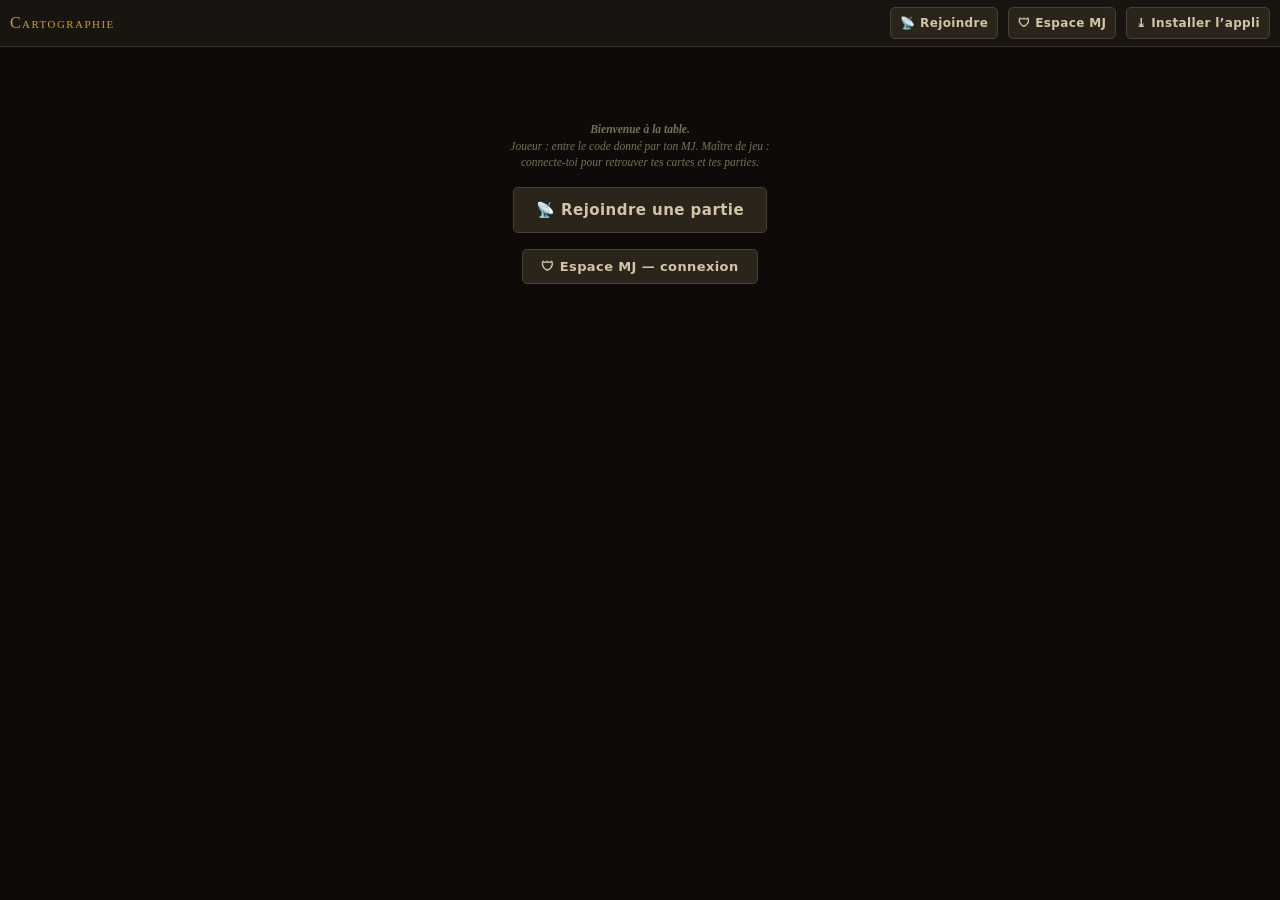
<file: plateforme/index.html>
<!DOCTYPE html>
<html lang="fr">
<head>
<meta charset="utf-8">
<meta name="viewport" content="width=device-width, initial-scale=1">
<title>Cartographe</title>
<link rel="stylesheet" href="css/commun.css">
<link rel="icon" href="icone-32.png" sizes="32x32">
<link rel="apple-touch-icon" href="icone-192.png">
<link rel="manifest" href="manifest.webmanifest">
<meta name="theme-color" content="#221b11">
<!-- Capté AU PLUS TÔT : le navigateur émet « beforeinstallprompt » dès qu'il a lu le
     manifeste, souvent avant que le script de la page soit exécuté. L'événement ne se
     rejoue pas — le manquer, c'est perdre la possibilité d'installer sur un clic. -->
<script>window.addEventListener('beforeinstallprompt', function (e) {
  e.preventDefault();               // on garde la main : l'invite partira sur CLIC
  window.__kjInvite = e;
  var b = document.getElementById('b-installer');
  if (b) b.hidden = false;
});</script>
</head>
<!-- page-biblio : la bibliothèque n'a pas de carte à ménager, ses cibles tactiles
     peuvent être pleine taille (voir commun.css, section mobile) -->
<body class="page-biblio">

<header>
  <a class="marque" href="index.html" title="Revenir à la bibliothèque de cartes">Cartographie</a>
  <select id="filtre-campagne" title="Afficher une seule campagne"></select>
  <div class="esp"></div>
  <a class="btn" id="lien-table" href="table.html" title="Ouvrir la table de jeu">▶ Table de jeu</a>
  <button id="b-rejoindre" title="Rejoindre la partie ouverte par le MJ">📡 Rejoindre</button>
  <button id="b-mj" title="Compte MJ : cartes et parties privées">🛡 Espace MJ</button>
  <!-- caché par défaut : révélé seulement si le navigateur sait vraiment installer
       (voir « installation » dans le script) — un bouton qui ne fait rien est pire
       que pas de bouton -->
  <button id="b-installer" title="Installer Cartographie sur cet appareil" hidden>⤓ Installer l’appli</button>
  <span id="grp-edition" hidden>
    <button id="b-campagne" title="Créer un dossier de campagne">🗀 Nouvelle campagne</button>
    <a class="btn" id="b-nouveau" href="editeur.html?id=nouveau">＋ Nouvelle carte</a>
    <button id="b-importer">↑ Importer un .json</button>
  </span>
  <input type="file" id="fichier" accept=".json,application/json" multiple hidden>
</header>

<div id="alerte-fichier"></div>
<div id="modale" hidden>
  <div class="boite">
    <h3 id="modale-titre"></h3>
    <div id="modale-corps"></div>
    <div class="actions-modale">
      <button id="modale-annuler">Annuler</button>
      <button id="modale-ok" class="primaire">Enregistrer</button>
    </div>
  </div>
</div>
<div id="app">
  <div id="biblio">
    <p class="aide" id="note-lecture" style="grid-column:1/-1;padding:0 18px;margin:8px 0 0" hidden></p>
    <div id="liste" style="display:contents"></div>
  </div>
</div>

<script src="js/dialogue.js"></script>
<script src="js/modele.js"></script>
<script src="js/rendu.js"></script>
<script src="js/stockage.js"></script>
<script src="js/firebase-config.js"></script>
<script src="js/session.js"></script>
<script>
(function () {
  const M = KJ.modele, R = KJ.rendu, S = KJ.stockage;
  const $ = (id) => document.getElementById(id);

  /* Fonds de carte du compte, résolus à la demande : le fond est stocké comme une
     référence « img:<id> » et non comme une image, sinon chaque carte pèserait des
     Mo. Sans cette table, la miniature s'affichait sans son fond — la carte semblait
     vide alors qu'elle ne l'est pas. */
  const fonds = {};
  const refFond = (carte) => (carte.fond && /^img:/.test(carte.fond.src || '') ? carte.fond.src : '');

  function apercu(carte) {
    // miniature : rendu sans grain (plus léger) et sans les secrets
    return R.svgString(carte, { grain: false, vueMJ: false, grille: true,
        resoudreSrc: (s) => fonds[s] || '' })
      .replace('<svg ', '<svg preserveAspectRatio="xMidYMid meet" ');
  }

  /* Après coup : on télécharge les seuls fonds réellement utilisés, puis on redessine
     les miniatures concernées. La liste s'affiche donc tout de suite, les fonds
     arrivent ensuite — plutôt que de faire attendre toute la bibliothèque. */
  function chargerFonds(cartes) {
    if (!KJ.session || !KJ.session.donneeImageMJ) return;
    const refs = [...new Set(cartes.map(refFond).filter(Boolean))].filter(r => !(r in fonds));
    if (!refs.length) return;
    refs.forEach(function (ref) {
      KJ.session.donneeImageMJ(ref.slice(4)).then(function (data) {
        if (!data) return;
        fonds[ref] = data;
        cartes.filter(c => refFond(c) === ref).forEach(function (c) {
          const img = document.querySelector('.fiche[data-carte="' + c.id + '"] .apercu-img');
          if (img) img.innerHTML = apercu(c);
        });
      }).catch(function () {});
    });
  }

  /* Une carte = un fichier cartes/<id>.json. Pas de copie, pas de version « fournie »
     à côté d'une version « à moi » : ce qui est listé ici est ce qui sera commité. */
  function fiche(carte) {
    const d = document.createElement('div'); d.className = 'fiche';
    d.dataset.carte = carte.id;          // permet de redessiner sa miniature quand le fond arrive
    const nb = carte.elements.length;
    const dim = carte.grille.cell
      ? `${(carte.taille.w / carte.grille.cell * carte.grille.metres).toFixed(0)} × ${(carte.taille.h / carte.grille.cell * carte.grille.metres).toFixed(0)} m`
      : `${carte.taille.w} × ${carte.taille.h} px`;
    const maj = carte.maj ? new Date(carte.maj).toLocaleDateString('fr-FR') : '';
    d.innerHTML = `<div class="apercu-img">${apercu(carte)}</div>`
      + `<div class="txt"><b>${R.esc(carte.nom)}</b><div>${dim} · ${nb} élément${nb > 1 ? 's' : ''}${maj ? ' · ' + maj : ''}</div></div>`;
    /* TOUTE la fiche ouvre la carte. Elle affichait « cursor:pointer » — donc elle
       promettait d'être cliquable — sans aucun gestionnaire : seuls les petits boutons
       naviguaient. Au doigt, on touche la vignette ou le nom, et rien ne se passait.
       La rangée d'actions est exclue, sinon chaque bouton déclencherait aussi ceci. */
    const ouvrir = () => { location.href = 'editeur.html?id=' + encodeURIComponent(carte.id); };
    d.addEventListener('click', (e) => { if (!e.target.closest('.actions')) ouvrir(); });

    const act = document.createElement('div'); act.className = 'actions';
    const lien = document.createElement('button');
    lien.textContent = modifiable ? 'Ouvrir' : 'Voir';
    lien.title = modifiable ? 'Ouvrir dans l’éditeur' : 'Ouvrir (lecture seule sur cet appareil)';
    lien.addEventListener('click', ouvrir);
    act.appendChild(lien);
    const jouer = document.createElement('button');
    jouer.textContent = '▶ Jouer';
    jouer.title = 'Ouvrir en mode Jeu (brouillard, jetons)';
    jouer.addEventListener('click', () => location.href = 'table.html?carte=' + encodeURIComponent(carte.id));
    act.appendChild(jouer);
    const svg = document.createElement('button');
    svg.textContent = '↓ SVG';
    // vue joueurs : l'export de la bibliothèque livrait la vue MJ — secrets,
    // zones cachées et natures compris. Pour un export MJ, passer par l'éditeur.
    svg.addEventListener('click', async () => {
      // le fond est une référence de compte : on va le chercher pour ne pas livrer
      // un SVG amputé de son décor
      const ref = refFond(carte);
      if (ref && !fonds[ref] && KJ.session && KJ.session.donneeImageMJ) {
        svg.disabled = true;
        try { const d = await KJ.session.donneeImageMJ(ref.slice(4)); if (d) fonds[ref] = d; }
        catch (e) { /* hors ligne : on exporte sans le fond, en le disant */ }
        svg.disabled = false;
      }
      if (ref && !fonds[ref])
        await KJ.dlg.info('Le fond d’image n’a pas pu être récupéré (compte non connecté ou '
          + 'hors ligne) : le SVG sera exporté sans son décor.', { titre: 'Fond d’image absent' });
      S.exporterSVG(carte, { vueMJ: false, grille: true, resoudreSrc: (s) => fonds[s] || '' });
    });
    act.appendChild(svg);
    if (modifiable) {
      const ren = document.createElement('button');
      ren.textContent = '✎ Renommer';
      ren.title = 'Renommer la carte ou la changer de dossier';
      ren.addEventListener('click', () => dialogueCarte(carte));
      act.appendChild(ren);
      const sup = document.createElement('button');
      sup.textContent = '✕'; sup.className = 'danger';
      sup.title = 'Supprimer le fichier de cette carte';
      sup.addEventListener('click', () => {
        KJ.dlg.confirmer('Elle sera retirée de ta bibliothèque (et du dossier lié s’il y en a un — '
          + 'tant que ce n’est pas commité, « git checkout » rétablit le fichier).',
          { titre: 'Supprimer « ' + carte.nom + ' » ?', ok: 'Supprimer', danger: true })
          .then(oui => {
            if (!oui) return;
            S.supprimerCarte(carte.id).then(charger)
              .catch(e => KJ.dlg.info('Suppression impossible : ' + (e && e.message || e), { titre: 'Impossible' }));
          });
      });
      act.appendChild(sup);
    }
    d.appendChild(act);
    d.querySelector('.apercu-img').addEventListener('click', () => lien.click());
    if (modifiable) {   // glisser une fiche sur un titre de dossier pour l'y ranger
      d.draggable = true;
      d.addEventListener('dragstart', function (e) {
        e.dataTransfer.setData('text/plain', carte.id);
        e.dataTransfer.effectAllowed = 'move';
        d.classList.add('en-vol');
      });
      d.addEventListener('dragend', function () { d.classList.remove('en-vol'); });
    }
    return d;
  }

  /* Plus de diagnostic « doublons / identifiants à rétablir » : il n'existait que
     parce que la même carte pouvait vivre en deux exemplaires (copie de travail +
     fichier du dépôt). Un fichier par carte, un identifiant par fichier : il n'y a
     plus rien à réparer. */

  function alerte(html) {
    const a = $('alerte-fichier');
    a.className = 'alerte'; a.innerHTML = html;
    return a;
  }

  /* Filtre de campagne, mémorisé d'une visite à l'autre. */
  let filtre = '*';
  try { filtre = localStorage.getItem('kj-filtre-campagne') || '*'; } catch (e) {}
  let campLocales = [];      // toutes les cartes affichées
  let modifiable = false;    // dossier lié = on peut écrire les fichiers
  /* Le filtre ne doit proposer que des campagnes réellement affichées : une campagne
     qui ne vient que de cartes fournies masquées (car j'en ai une copie) n'existe plus
     à l'écran, la proposer donnerait un filtre vide. */
  function trierCampagnes(a, b) {
    if (a === M.SANS_CAMPAGNE) return 1;
    if (b === M.SANS_CAMPAGNE) return -1;
    return a.localeCompare(b, 'fr', { sensitivity: 'base' });
  }

  function majFiltre(visibles) {
    const noms = M.listeCampagnes(visibles || campLocales);
    (S.campagnesDeclarees ? S.campagnesDeclarees() : []).forEach(function (d) { if (noms.indexOf(d) < 0) noms.push(d); });
    noms.sort(trierCampagnes);
    // garde-fou : un filtre pointant sur une campagne disparue (renommée, vidée,
    // ou masquée) donnerait une bibliothèque vide sans raison visible.
    if (filtre !== '*' && noms.indexOf(filtre) < 0) {
      filtre = '*';
      try { localStorage.setItem('kj-filtre-campagne', filtre); } catch (e) {}
    }
    const sel = $('filtre-campagne');
    if (noms.length < 2) { sel.style.display = 'none'; return; }   // inutile s'il n'y en a qu'une
    sel.style.display = '';
    sel.innerHTML = '<option value="*">Toutes les campagnes</option>'
      + noms.map(n => '<option value="' + n.replace(/"/g, '&quot;') + '">' + n + '</option>').join('');
    sel.value = filtre;
    /* Une carte neuve hérite de la campagne AFFICHÉE : sans ça, créée « sans
       campagne » alors qu'un filtre est actif, elle n'apparaissait nulle part au
       retour dans la bibliothèque — impression de travail perdu. */
    const bn = $('b-nouveau');
    if (bn) bn.href = 'editeur.html?id=nouveau'
      + (filtre !== '*' && filtre !== M.SANS_CAMPAGNE ? '&campagne=' + encodeURIComponent(filtre) : '');
  }
  $('filtre-campagne').addEventListener('change', (e) => {
    filtre = e.target.value;
    try { localStorage.setItem('kj-filtre-campagne', filtre); } catch (err) {}
    charger();
  });


  /* ---------- boîte de dialogue ---------- */
  function ouvrirModale(titre, construire, valider) {
    const m = $('modale'), corps = $('modale-corps');
    $('modale-titre').textContent = titre;
    $('modale-ok').textContent = 'Enregistrer';   // libellé par défaut, un dialogue peut le changer
    // réactiver : une tentative de connexion précédente a pu le laisser désactivé
    $('modale-ok').disabled = false;
    corps.innerHTML = '';
    const ctx = construire(corps);
    m.hidden = false;
    const premier = corps.querySelector('input');
    if (premier) { premier.focus(); premier.select(); }
    const fermer = () => { m.hidden = true; document.removeEventListener('keydown', touche); };
    const ok = () => { const r = valider(ctx); if (r !== false) { fermer(); } };
    function touche(e) {
      if (e.key === 'Escape') fermer();
      if (e.key === 'Enter' && e.target.tagName === 'INPUT') ok();
    }
    document.addEventListener('keydown', touche);
    $('modale-ok').onclick = ok;
    $('modale-annuler').onclick = fermer;
    m.onclick = (e) => { if (e.target === m) fermer(); };
  }
  function champInput(parent, label, valeur, liste) {
    const d = document.createElement('div'); d.className = 'champ';
    const l = document.createElement('label'); l.textContent = label;
    const i = document.createElement('input'); i.type = 'text'; i.value = valeur || '';
    if (liste) {
      i.setAttribute('list', liste.id);
      if (!$(liste.id)) {
        const dl = document.createElement('datalist'); dl.id = liste.id;
        dl.innerHTML = liste.valeurs.map(v => '<option value="' + v.replace(/"/g, '&quot;') + '">').join('');
        document.body.appendChild(dl);
      } else {
        $(liste.id).innerHTML = liste.valeurs.map(v => '<option value="' + v.replace(/"/g, '&quot;') + '">').join('');
      }
    }
    d.appendChild(l); d.appendChild(i); parent.appendChild(d);
    return i;
  }
  function noteModale(parent, html) {
    const p = document.createElement('p'); p.className = 'aide'; p.innerHTML = html;
    parent.appendChild(p);
  }

  /* ---------- renommer / ranger une carte ---------- */
  function dialogueCarte(carte) {
    const campagnes = M.listeCampagnes(campLocales)
      .filter(x => x !== M.SANS_CAMPAGNE);
    ouvrirModale('Renommer et ranger', (corps) => {
      const nom = champInput(corps, 'Nom', carte.nom);
      const camp = champInput(corps, 'Campagne', carte.campagne || '',
        { id: 'dl-campagnes', valeurs: campagnes });
      camp.placeholder = M.SANS_CAMPAGNE;
      noteModale(corps, 'La campagne sert de dossier. Saisis un nom inédit pour créer un '
        + 'nouveau dossier, ou laisse vide pour « ' + M.SANS_CAMPAGNE + ' ».');
      return { nom, camp };
    }, (ctx) => {
      const nom = ctx.nom.value.trim();
      if (!nom) { KJ.dlg.info('Le nom ne peut pas être vide.'); return false; }
      S.chargerCarte(carte.id).then(c => {
        if (!c) return;
        c.nom = nom;
        c.campagne = ctx.camp.value.trim();
        return S.enregistrerCarte(c).then(charger);
      }).catch(e => KJ.dlg.info('Enregistrement impossible : ' + (e && e.message || e), { titre: 'Impossible' }));
    });
  }

  /* ---------- renommer un dossier (toutes ses cartes suivent) ---------- */
  function dialogueCampagne(ancien, cartes) {
    ouvrirModale('Renommer le dossier', (corps) => {
      const nom = champInput(corps, 'Campagne', ancien === M.SANS_CAMPAGNE ? '' : ancien);
      nom.placeholder = M.SANS_CAMPAGNE;
      noteModale(corps, 'Les <b>' + cartes.length + '</b> carte(s) de ce dossier seront déplacées. '
        + 'Laisser vide les range dans « ' + M.SANS_CAMPAGNE + ' ».');
      return { nom };
    }, (ctx) => {
      const nouveau = ctx.nom.value.trim();
      if (nouveau === (ancien === M.SANS_CAMPAGNE ? '' : ancien)) return;   // rien à faire
      let p = Promise.resolve();
      for (const carte of cartes)
        p = p.then(() => S.chargerCarte(carte.id).then(c => {
          if (!c) return;
          c.campagne = nouveau;
          return S.enregistrerCarte(c);
        }));
      p.then(() => {
        S.renommerCampagneDeclaree(ancien, nouveau);
        // le filtre pointait peut-être sur l'ancien nom
        if (filtre === ancien) {
          filtre = nouveau || M.SANS_CAMPAGNE;
          try { localStorage.setItem('kj-filtre-campagne', filtre); } catch (e) {}
        }
        charger();
      });
    });
  }

  /* Déplace une carte dans une campagne (glisser-déposer ou dialogue). */
  function rangerCarte(id, campagne) {
    return S.chargerCarte(id).then(function (c) {
      if (!c) return;
      c.campagne = (campagne === M.SANS_CAMPAGNE) ? "" : campagne;
      return S.enregistrerCarte(c).then(charger);
    }).catch(e => KJ.dlg.info('Déplacement impossible : ' + (e && e.message || e), { titre: 'Impossible' }));
  }

  /* Rendu groupé par campagne : chaque campagne est un « dossier ». */
  function afficherGroupe(conteneur, cartes) {
    conteneur.innerHTML = '';
    const groupes = M.parCampagne(cartes);
    let noms = M.listeCampagnes(cartes);
    // un dossier déclaré s'affiche même vide : il doit pouvoir recevoir des cartes
    if (modifiable) {
      (S.campagnesDeclarees ? S.campagnesDeclarees() : []).forEach(function (d) { if (noms.indexOf(d) < 0) noms.push(d); });
      noms.sort(trierCampagnes);
    }
    noms = noms.filter(n => filtre === '*' || n === filtre);
    if (!noms.length) {
      const p = document.createElement('p');
      p.className = 'vide';
      p.style.cssText = 'grid-column:1/-1;padding:0 18px';
      p.textContent = 'Aucune carte dans cette campagne. ';
      const b = document.createElement('button');
      b.textContent = 'Afficher toutes les campagnes';
      b.addEventListener('click', function () {
        filtre = '*';
        try { localStorage.setItem('kj-filtre-campagne', filtre); } catch (e) {}
        charger();
      });
      p.appendChild(b);
      conteneur.appendChild(p);
      return;
    }
    for (const nom of noms) {
      const lot = groupes[nom] || [];
      const t = document.createElement('h3');
      t.className = 'titre-campagne';
      t.innerHTML = '<span>' + R.esc(nom) + '</span><em>'
        + (lot.length ? lot.length + ' carte' + (lot.length > 1 ? 's' : '') : 'dossier vide')
        + '</em><span class="esp-c"></span>';
      if (modifiable) {
        // zone de dépôt : faire glisser une fiche sur ce titre pour l'y ranger
        t.addEventListener('dragover', function (e) { e.preventDefault(); t.classList.add('survol'); });
        t.addEventListener('dragleave', function () { t.classList.remove('survol'); });
        t.addEventListener('drop', function (e) {
          e.preventDefault(); t.classList.remove('survol');
          const id = e.dataTransfer.getData('text/plain');
          if (id) rangerCarte(id, nom);
        });
        const b = document.createElement('button');
        b.textContent = '✎ Renommer';
        b.title = 'Renommer ce dossier (ses cartes suivent)';
        const lotFige = lot.slice();
        b.addEventListener('click', function () { dialogueCampagne(nom, lotFige); });
        t.appendChild(b);
        if (!lot.length && nom !== M.SANS_CAMPAGNE) {
          const x = document.createElement('button');
          x.textContent = '✕'; x.className = 'danger';
          x.title = 'Supprimer ce dossier vide';
          x.addEventListener('click', function () { S.oublierCampagne(nom); charger(); });
          t.appendChild(x);
        }
      }
      conteneur.appendChild(t);
      if (!lot.length) {
        const v = document.createElement('p');
        v.className = 'vide depot-vide';
        v.textContent = 'Dossier vide — fais glisser une carte sur son titre pour l’y ranger.';
        conteneur.appendChild(v);
      }
      for (const carte of lot) conteneur.appendChild(fiche(carte));
    }
  }

  /* Écran de panne : une page vide ne dit rien à personne. Dès que le chargement
     échoue ou n'aboutit pas, on affiche la cause et des sorties de secours. */
  let rendu = false;
  function ecranPanne(titre, detail) {
    if (rendu) return;
    const c = $('liste');
    c.innerHTML = '';
    const p = document.createElement('div');
    p.className = 'alerte';
    p.style.cssText = 'grid-column:1/-1;margin:12px 18px;border-radius:8px;border:1px solid var(--sang)';
    p.innerHTML = '<b>' + titre + '</b><br>' + (detail || '')
      + '<br><br>Essaie dans cet ordre :';
    const actions = document.createElement('div');
    actions.style.cssText = 'display:flex;gap:7px;flex-wrap:wrap;margin-top:10px';
    function bouton(txt, fn) {
      const b = document.createElement('button');
      b.textContent = txt;
      b.addEventListener('click', fn);
      actions.appendChild(b);
    }
    /* Le cache est LA cause la plus fréquente : un ancien HTML ou script servi
       depuis le cache donne une page cassée qu'aucune correction n'atteint.
       On le propose donc en premier, avec un vidage complet. */
    bouton('🧹 Vider le cache et recharger', function () {
      const taches = [];
      if (window.caches && caches.keys)
        taches.push(caches.keys().then(function (ks) {
          return Promise.all(ks.map(function (k) { return caches.delete(k); }));
        }).catch(function () {}));
      if (navigator.serviceWorker && navigator.serviceWorker.getRegistrations)
        taches.push(navigator.serviceWorker.getRegistrations().then(function (rs) {
          return Promise.all(rs.map(function (r) { return r.unregister(); }));
        }).catch(function () {}));
      Promise.all(taches).then(function () { location.reload(true); });
    });
    bouton('↻ Réessayer', function () { location.reload(); });
    bouton('⛓ Délier le dossier', function () {
      Promise.resolve(S.oublierDossierDepot ? S.oublierDossierDepot() : null)
        .catch(function () {})
        .then(function () { location.reload(); });
    });
    bouton('⌫ Réinitialiser les réglages', function () {
      try {
        localStorage.removeItem('kj-filtre-campagne');
        localStorage.removeItem('kj-campagnes');
      } catch (e) {}
      location.reload();
    });
    p.appendChild(actions);
    c.appendChild(p);
  }

  function charger() {
    /* Chien de garde : si rien n'est rendu au bout de 9 s (permission de dossier
       jamais accordée, stockage muet…), on le dit au lieu de laisser un écran noir. */
    setTimeout(function () {
      ecranPanne('Le chargement n’aboutit pas.',   // 16 s : le premier démarrage charge le SDK
        'Deux causes, par ordre de fréquence :<br>'
        + '<b>1. Le cache du navigateur</b> sert une ancienne version de l’application — '
        + 'commence par vider le cache ci-dessous, ou fais <b>Ctrl+Maj+R</b>.<br>'
        + '<b>2. Un dossier lié devenu inaccessible</b> (déplacé, renommé, autorisation '
        + 'expirée) : délie-le, puis relie-le depuis l’éditeur avec 💾 Enregistrer.');
    }, 16000);

    /* Qui est là ? Trois publics : le MJ connecté (bibliothèque en ligne), le MJ sur
       SON PC (dossier lié), et tout le monde d'autre — qui ne voit RIEN d'autre que
       la porte d'entrée. La connexion s'établit EN PREMIER : c'est elle qui charge le
       SDK — le faire pendant la liste faisait expirer les délais au premier démarrage
       (bibliothèque à tort vide, à froid). */
    const pConnecte = (KJ.session && KJ.session.configuree() && KJ.session.mjProbable())
      ? S.avecDelai(KJ.session.quiEstConnecte().catch(() => null), 12000, null)
      : Promise.resolve(null);   // sans marqueur MJ : porte d'entrée immédiate, pas de SDK
    return pConnecte.then(connecte => Promise.all([
      connecte,
      S.avecDelai(S.listerCartes(), 12000, []),
      S.avecDelai(S.peutModifier(), 6000, false),   // ne jamais rester suspendu ici non plus
    ])).then(async ([connecte, cartes, editable]) => {
      /* « connecte » suffit : un compte MJ connecté peut toujours enregistrer et
         supprimer ses cartes en ligne (voir stockage.enregistrerCarte). peutModifier()
         refait pourtant la même vérification réseau, derrière un délai de 6 s — sur un
         téléphone en réseau faible, ce délai expirait et faisait basculer un MJ pourtant
         connecté en LECTURE SEULE : plus de « Nouvelle carte », et « Voir » au lieu
         d'« Ouvrir ». On ne dépend donc plus de cette seconde réponse. */
      modifiable = editable || !!connecte;
      majBoutonMJ(connecte);
      if (!modifiable && !connecte) { rendu = true; return porteEntree(); }
      campLocales = cartes;
      $('grp-edition').hidden = !modifiable;
      const note = $('note-lecture');
      note.hidden = modifiable;
      if (!modifiable) {
        if (S.depotPrisEnCharge()) {
          note.innerHTML = '<b>Lecture seule.</b> Ce navigateur n’est pas encore relié à ton '
            + 'dossier <code>plateforme</code> — ';
          const lier = document.createElement('button');
          lier.textContent = '🔗 Lier le dossier';
          lier.addEventListener('click', function () {
            // le sélecteur de dossier n'est permis que depuis un clic (contrainte navigateur)
            S.lierDossierDepot().then(function () { rendu = false; charger(); })
              .catch(function (e) {
                if (e && e.name === 'AbortError') return;   // choix annulé
                KJ.dlg.info('Liaison impossible : ' + (e && e.message || e)
                  + '\nChoisis le dossier « plateforme » (celui qui contient cartes/ et images/).',
                  { titre: 'Dossier non lié' });
              });
          });
          note.appendChild(lier);
        } else {
          note.innerHTML = '<b>Lecture seule sur cet appareil.</b> Les cartes se modifient sur PC '
            + '(Chrome, Edge ou Brave) ; ici, elles se consultent et se jouent.';
        }
      }
      majFiltre(cartes);
      const c = $('liste');
      if (!cartes.length) {
        c.innerHTML = '<p class="vide" style="grid-column:1/-1;padding:0 18px">'
          + 'Ta bibliothèque est vide. Crée une carte (＋ Nouvelle carte), ou importe tes '
          + 'fichiers .json d’un coup (↑ Importer — plusieurs fichiers à la fois) : ils '
          + 'seront enregistrés dans ton compte et disponibles sur tous tes appareils.</p>';
      } else { afficherGroupe(c, cartes); chargerFonds(cartes); }
      rendu = true;                    // succès constaté, pas seulement espéré
    }).catch(function (err) {
      ecranPanne('Le chargement a échoué.',
        'Commence par vider le cache (bouton ci-dessous) ou <b>Ctrl+Maj+R</b> : c’est la cause '
        + 'la plus fréquente.<br>Détail technique : <code>'
        + ((err && err.message) || err) + '</code>');
    });
  }

  /* ---------- installer l'application ----------
     Le manifeste, les icônes et le service worker existaient déjà : l'application
     était installable, mais uniquement par le menu du navigateur — que personne ne va
     chercher. Ce bouton déclenche la vraie invite quand le navigateur la propose, et
     explique le geste sur iOS, qui ne la propose jamais. */
  (function installation() {
    const b = $('b-installer');
    if (!b) return;
    // déjà installée : on tourne dans la fenêtre autonome, le bouton n'a plus d'objet
    const installee = (window.matchMedia && window.matchMedia('(display-mode: standalone)').matches)
      || navigator.standalone === true;
    if (installee) return;
    /* iOS/iPadOS n'émet jamais beforeinstallprompt : sans ce cas particulier, les
       utilisateurs d'iPhone n'auraient simplement aucun bouton. */
    const iOS = /iphone|ipad|ipod/i.test(navigator.userAgent)
      || (navigator.platform === 'MacIntel' && navigator.maxTouchPoints > 1);
    if (window.__kjInvite || iOS) b.hidden = false;
    // l'écouteur de <head> a pu se déclencher avant que le bouton existe
    window.addEventListener('beforeinstallprompt', function () { b.hidden = false; });
    window.addEventListener('appinstalled', function () {
      window.__kjInvite = null;
      b.hidden = true;
      KJ.dlg.info('Cartographie est installée : tu la retrouveras avec tes autres '
        + 'applications, et elle s’ouvrira sans barre d’adresse.', { titre: 'Installée' });
    });
    b.addEventListener('click', function () {
      const invite = window.__kjInvite;
      if (invite) {
        invite.prompt();
        // l'invite ne se rejoue pas : une fois consommée, on l'oublie
        Promise.resolve(invite.userChoice).then(function (r) {
          window.__kjInvite = null;
          if (r && r.outcome === 'accepted') b.hidden = true;
        }).catch(function () { window.__kjInvite = null; });
        return;
      }
      if (iOS) {
        KJ.dlg.info('Sur iPhone et iPad, l’installation passe par Safari :\n\n'
          + '1. Touche le bouton Partager (le carré avec une flèche vers le haut).\n'
          + '2. Choisis « Sur l’écran d’accueil ».\n'
          + '3. Valide avec « Ajouter ».', { titre: 'Installer sur iOS' });
        return;
      }
      KJ.dlg.info('Ton navigateur ne propose pas l’installation pour l’instant. '
        + 'Sur PC (Chrome, Edge, Brave), cherche l’icône d’installation dans la barre '
        + 'd’adresse, ou « Installer Cartographie » dans le menu ⋮.',
        { titre: 'Installation' });
    });
  })();

  $('b-campagne').addEventListener('click', function () {
    const connues = M.listeCampagnes(campLocales)
      .filter(x => x !== M.SANS_CAMPAGNE).concat((S.campagnesDeclarees ? S.campagnesDeclarees() : []));
    ouvrirModale('Nouvelle campagne', function (corps) {
      const nom = champInput(corps, 'Nom', '');
      nom.placeholder = 'Les Cendres de Nox';
      noteModale(corps, 'Le dossier apparaîtra vide dans ta bibliothèque. Fais ensuite glisser '
        + 'des cartes sur son titre pour les y ranger.');
      return { nom: nom, connues: connues };
    }, function (ctx) {
      const nom = ctx.nom.value.trim();
      if (!nom) { KJ.dlg.info('Donne un nom à la campagne.'); return false; }
      if (ctx.connues.indexOf(nom) >= 0) { KJ.dlg.info('Cette campagne existe déjà.'); return false; }
      S.declarerCampagne(nom);
      filtre = '*';
      try { localStorage.setItem('kj-filtre-campagne', filtre); } catch (e) {}
      charger();
    });
  });

  /* ---------- porte d'entrée et compte MJ ----------
     Sans dossier lié ni compte, la bibliothèque n'existe pas à l'écran : un joueur
     entre avec un code, un MJ se connecte. */
  function porteEntree() {
    $('grp-edition').hidden = true;
    $('note-lecture').hidden = true;
    $('filtre-campagne').style.display = 'none';
    $('lien-table').style.display = 'none';
    const c = $('liste');
    c.innerHTML = '';
    const d = document.createElement('div');
    d.style.cssText = 'grid-column:1/-1;display:flex;flex-direction:column;align-items:center;'
      + 'gap:16px;padding:56px 18px;text-align:center';
    const p = document.createElement('p');
    p.className = 'aide';
    p.style.cssText = 'margin:0;max-width:52ch';
    p.innerHTML = '<b>Bienvenue à la table.</b><br>Joueur : entre le code donné par ton MJ. '
      + 'Maître de jeu : connecte-toi pour retrouver tes cartes et tes parties.';
    d.appendChild(p);
    const b1 = document.createElement('button');
    b1.textContent = '📡 Rejoindre une partie';
    b1.style.cssText = 'font-size:15px;padding:12px 22px;min-height:46px';
    b1.addEventListener('click', demanderCode);
    d.appendChild(b1);
    const b2 = document.createElement('button');
    b2.textContent = '🛡 Espace MJ — connexion';
    b2.style.cssText = 'font-size:13px;padding:9px 18px';
    b2.addEventListener('click', dialogueConnexion);
    d.appendChild(b2);
    c.appendChild(d);
  }
  function demanderCode() {
    // saisie interne (voir js/dialogue.js) : prompt() est illisible sur téléphone
    // et supprimable par le navigateur
    KJ.dlg.saisir('Ton MJ te l’a donné — quatre chiffres.', '',
      { titre: 'Rejoindre une partie', max: 8, placeholder: '4827' }).then(saisi => {
      const code = String(saisi || '').replace(/\D+/g, '');
      if (code) location.href = 'table.html?session=' + encodeURIComponent(code);
      else if (saisi !== null) KJ.dlg.info('Un code de partie ne contient que des chiffres.');
    });
  }
  function majBoutonMJ(email) {
    const b = $('b-mj');
    b.textContent = email ? '🛡 ' + email : '🛡 Espace MJ';
    b.classList.toggle('actif', !!email);
    b.onclick = email
      ? function () {
          KJ.dlg.confirmer('Connecté en tant que ' + email + '.',
            { titre: 'Se déconnecter ?', ok: 'Se déconnecter', danger: true })
            .then(function (oui) { if (oui) KJ.session.deconnexion().then(function () { location.reload(); }); });
        }
      : dialogueConnexion;
  }
  function dialogueConnexion() {
    if (!KJ.session || !KJ.session.configuree()) { KJ.dlg.info('Configuration Firebase absente.', { titre: 'Espace MJ indisponible' }); return; }
    /* Une session peut déjà exister sur cette adresse sans que la page le sache
       (le marqueur local est propre à chaque origine : 127.0.0.1 et le site publié
       sont deux mondes séparés pour le navigateur). On vérifie avant de demander
       des identifiants pour rien, et on recharge une fois si c'est le cas. */
    var relance = false;
    try { relance = sessionStorage.getItem('kj-relance-mj') === '1'; } catch (e) {}
    if (!KJ.session.mjProbable() && !relance) {
      KJ.session.quiEstConnecte().then(function (email) {
        if (!email) { dialogueIdentifiants(); return; }
        try { sessionStorage.setItem('kj-relance-mj', '1'); } catch (e) {}
        KJ.dlg.info('Compte ' + email + ' déjà connecté sur cette adresse — la page va se recharger '
          + 'pour retrouver tes cartes et tes images.', { titre: 'Espace MJ' })
          .then(function () { location.reload(); });
      }).catch(function () { dialogueIdentifiants(); });
      return;
    }
    dialogueIdentifiants();
  }
  function dialogueIdentifiants() {
    ouvrirModale('Espace MJ', function (corps) {
      noteModale(corps, 'Ton compte garde tes cartes et tes parties privées. '
        + 'Les joueurs n’en ont pas besoin : un code de partie leur suffit.');
      const em = champInput(corps, 'E-mail', '');
      em.type = 'email';
      const mp = champInput(corps, 'Mot de passe', '');
      mp.type = 'password';
      const err = document.createElement('p');
      err.className = 'aide'; err.style.color = 'var(--sang)';
      corps.appendChild(err);
      /* Tentative avec RETOUR VISIBLE : l'ancienne version ne montrait rien pendant
         l'attente (chargement du SDK compris, parfois long) — la connexion pouvait
         réussir sans que la page ne réagisse, obligeant à rafraîchir. */
      function tenter(fn) {
        const ok = $('modale-ok');
        if (ok.disabled) return;   // une tentative est déjà en cours
        err.style.color = 'var(--encre)'; err.textContent = 'Connexion…';
        ok.disabled = true; bc.disabled = true;
        const lent = setTimeout(function () {
          err.textContent = 'Toujours en cours (réseau lent ?)… ça peut encore aboutir.';
        }, 8000);
        fn(em.value, mp.value)
          .then(function () {
            clearTimeout(lent);
            $('modale-annuler').click();
            // si le rechargement de la bibliothèque échoue, on recharge la page
            // plutôt que de laisser un écran connecté-mais-pas-à-jour
            Promise.resolve().then(charger).catch(function () { location.reload(); });
          })
          .catch(function (e) {
            clearTimeout(lent);
            ok.disabled = false; bc.disabled = false;
            err.style.color = 'var(--sang)';
            err.textContent = (e && e.message) || 'Connexion impossible.';
          });
      }
      const pc = document.createElement('p'); pc.className = 'aide';
      const bc = document.createElement('button');
      bc.textContent = 'Première fois ? Créer un compte MJ';
      bc.addEventListener('click', function () { tenter(KJ.session.creerCompteMJ); });
      pc.appendChild(bc); corps.appendChild(pc);
      $('modale-ok').textContent = 'Se connecter';
      return { tenter: tenter };
    }, function (ctx) {
      ctx.tenter(KJ.session.connexionMJ);
      return false;   // fermeture uniquement en cas de succès (asynchrone)
    });
  }
  $('b-rejoindre').addEventListener('click', demanderCode);

  $('b-importer').addEventListener('click', () => $('fichier').click());
  /* Import en lot : sélectionner d'un coup tous ses fichiers de cartes — c'est aussi
     le chemin de migration vers la bibliothèque en ligne depuis n'importe quel
     navigateur (Firefox compris, qui ne sait pas lier de dossier). */
  $('fichier').addEventListener('change', (e) => {
    const fichiers = [...e.target.files];
    if (!fichiers.length) return;
    e.target.value = '';
    let p = Promise.resolve(0);
    for (const f of fichiers)
      p = p.then(n => S.importerFichier(f).then(c => S.enregistrerCarte(c)).then(() => n + 1)
        .catch(err => { KJ.dlg.info('« ' + f.name + ' » : import impossible — ' + err.message,
          { titre: 'Import' }); return n; }));
    p.then(n => {
      if (fichiers.length === 1 && n === 1) return charger();
      KJ.dlg.info(n + ' carte' + (n > 1 ? 's' : '') + ' importée' + (n > 1 ? 's' : '')
        + ' sur ' + fichiers.length + '.', { titre: 'Import terminé' });
      charger();
    });
  });

  if (location.protocol === 'file:') {
    document.getElementById('alerte-fichier').className = 'alerte';
    document.getElementById('alerte-fichier').innerHTML =
      '<b>Ouvre la plateforme par le lanceur.</b> En accès direct au fichier, le navigateur '
      + 'refuse de charger les cartes de la campagne et le stockage local peut être bridé. '
      + 'Double-clique sur <code>Lancer la plateforme.bat</code>, puis va sur '
      + '<code>http://127.0.0.1:8777/</code>.';
  }
  charger();
  KJ.stockage.gererServiceWorker();
})();
</script>
</body>
</html>
</file>
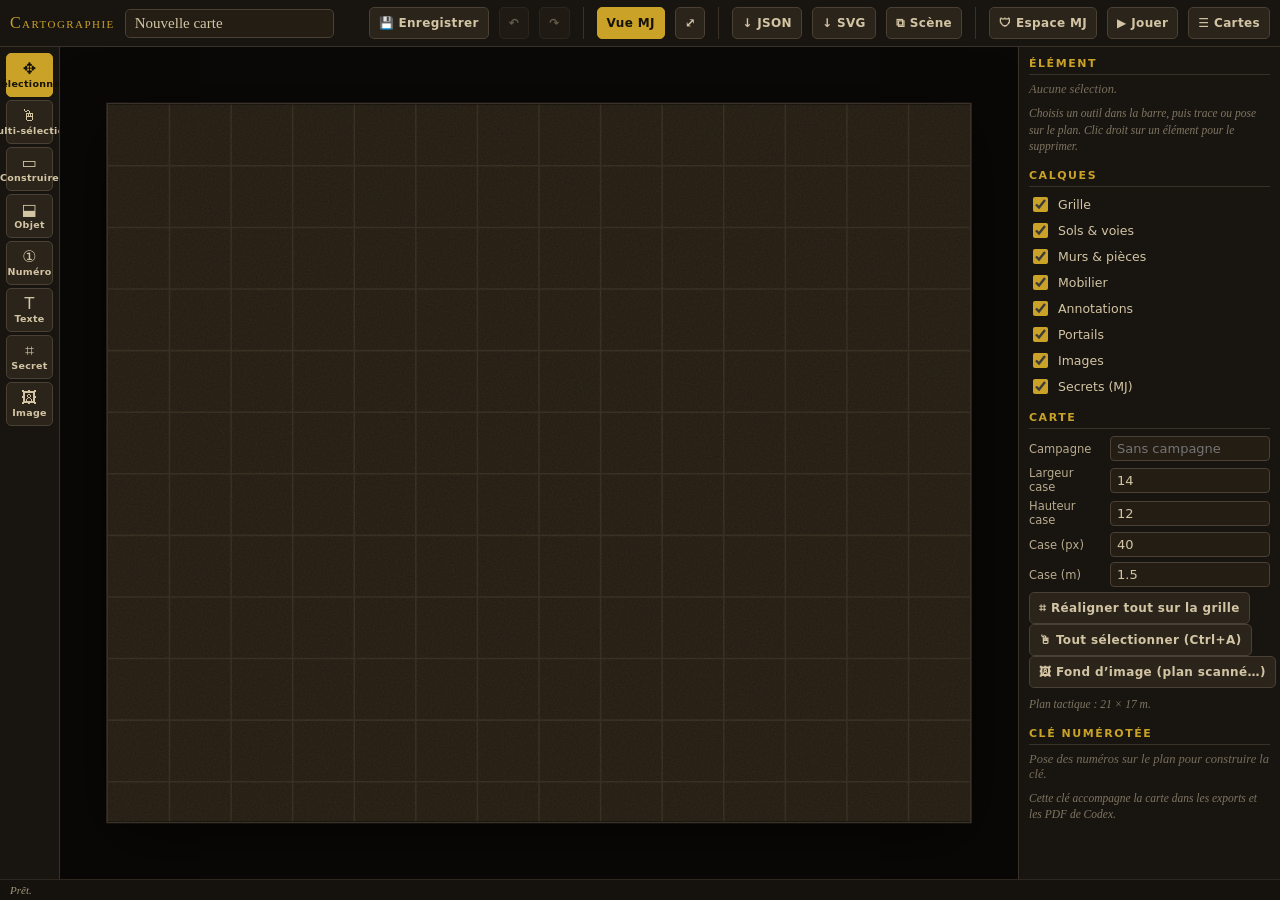
<file: plateforme/editeur.html>
<!DOCTYPE html>
<html lang="fr">
<head>
<meta charset="utf-8">
<meta name="viewport" content="width=device-width, initial-scale=1, maximum-scale=1, user-scalable=no">
<title>Éditeur — Cartographe</title>
<link rel="stylesheet" href="css/commun.css">
<link rel="icon" href="icone-32.png" sizes="32x32">
<link rel="apple-touch-icon" href="icone-192.png">
<link rel="manifest" href="manifest.webmanifest">
<meta name="theme-color" content="#221b11">
</head>
<body>

<header>
  <a class="marque" href="index.html" title="Revenir à la bibliothèque de cartes">Cartographie</a>
  <input id="nom-carte" placeholder="Nom de la carte">
  <div class="esp"></div>
  <button id="b-enregistrer" title="Enregistrer (Ctrl+S)">💾 Enregistrer</button>
  <button id="b-undo" title="Annuler (Ctrl+Z)">↶</button>
  <button id="b-redo" title="Refaire (Ctrl+Y)">↷</button>
  <span class="sep"></span>
  <button id="b-vue" class="actif" title="Basculer vue MJ / vue joueurs">Vue MJ</button>
  <button id="b-cadrer" title="Recadrer la vue">⤢</button>
  <button id="b-panneau" title="Replier / déplier le panneau">▤</button>
  <span id="grp-export">
    <span class="sep"></span>
    <button id="b-json" title="Exporter le fichier .json (à versionner dans le dépôt)">↓ JSON</button>
    <button id="b-svg" title="Exporter le SVG (pour les PDF de Codex)">↓ SVG</button>
    <button id="b-scene" title="Copier le bloc de scène (pour une page de table externe)">⧉ Scène</button>
    <span class="sep"></span>
  </span>
  <button id="b-mj-editeur" title="Compte MJ : nécessaire pour enregistrer en ligne et importer des images">🛡 Espace MJ</button>
  <a class="btn" id="b-jouer" href="table.html" title="Ouvrir cette carte en mode Jeu (brouillard, jetons)">▶ Jouer</a>
  <a class="btn" href="index.html" title="Bibliothèque de cartes">☰ Cartes</a>
</header>

<!-- connexion au compte MJ sans quitter l'éditeur : il fallait faire l'aller-retour
     par la bibliothèque pour importer une image ou lever le « lecture seule » -->
<div id="modale" hidden>
  <div class="boite">
    <h3 id="modale-titre"></h3>
    <div id="modale-corps"></div>
  </div>
</div>
<div id="toast"></div>

<div id="app">
  <div id="outils"></div>
  <div id="canevas">
    <div id="monde">
      <svg id="plan"></svg>
      <svg id="edition"></svg>
    </div>
  </div>
  <div id="panneau">
    <h3 id="t-props">Élément</h3>
    <div id="props"></div>
    <h3>Calques</h3>
    <div id="calques"></div>
    <h3>Carte</h3>
    <div id="carte-props"></div>
    <h3>Clé numérotée</h3>
    <div id="cle"></div>
  </div>
</div>

<footer><span id="etat">Prêt.</span></footer>

<script src="js/dialogue.js"></script>
<script src="js/modele.js"></script>
<script src="js/rendu.js"></script>
<script src="js/stockage.js"></script>
<!-- la bibliothèque en ligne (compte MJ) : l’éditeur enregistre dans le compte,
     le dossier lié n’est plus qu’une copie fichiers pour git -->
<script src="js/firebase-config.js"></script>
<script src="js/session.js"></script>
<script src="js/editeur.js"></script>
</body>
</html>
</file>
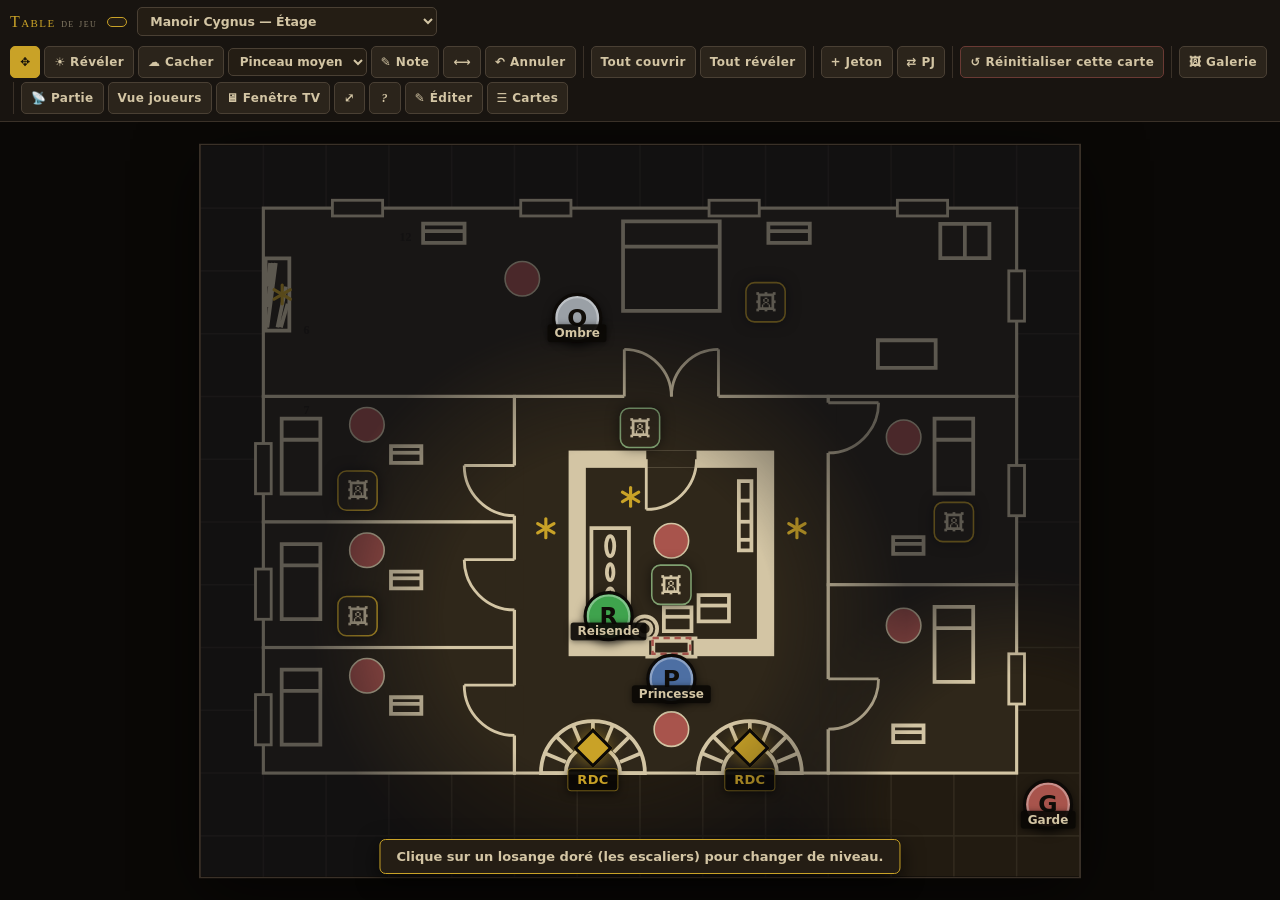
<file: plateforme/table.html>
<!DOCTYPE html>
<html lang="fr">
<head>
<meta charset="utf-8">
<meta name="viewport" content="width=device-width, initial-scale=1, maximum-scale=1, user-scalable=no">
<title>Table de jeu — Cartographe</title>
<link rel="stylesheet" href="css/commun.css">
<link rel="icon" href="icone-32.png" sizes="32x32">
<link rel="apple-touch-icon" href="icone-192.png">
<link rel="manifest" href="manifest.webmanifest">
<meta name="theme-color" content="#221b11">
<style>
  /* ---------- table de jeu ---------- */
  #scene{flex:1 1 auto;position:relative;overflow:hidden;touch-action:none;background:#0a0806;cursor:grab}
  #scene.o-reveal,#scene.o-hide{cursor:crosshair}
  #scene.o-mesure{cursor:cell}
  /* will-change : promeut le monde sur son propre calque GPU — le pan/zoom ne
     repeint plus le SVG ni le canvas de brouillard, il ne fait que composer */
  #monde{position:absolute;left:0;top:0;transform-origin:0 0;will-change:transform}
  #monde > *{position:absolute;left:0;top:0}
  #plan{display:block}
  /* côté MJ, le voile reste transparent pour travailler ; côté joueurs il est opaque */
  #fog{pointer-events:none;opacity:.58}
  body[data-vue="joueurs"] #fog{opacity:1}
  body[data-vue="joueurs"] .mj-only{display:none !important}
  /* les deux barres s'excluent : ne jamais mettre de display en style inline,
     il gagnerait contre ces règles */
  #barre-mj{display:flex;gap:4px;flex-wrap:wrap;align-items:center}
  #barre-joueurs{display:flex;gap:6px}
  /* En préview locale (un seul écran, montré directement aux joueurs — typiquement un MJ
     solo sur portable, sans second écran), les outils de plan doivent rester utilisables :
     déplacer/recadrer, révéler/cacher le brouillard, tout couvrir/révéler, mesurer, #b-vue
     pour repasser en vue MJ, et #b-galerie pour montrer une illustration (« il y a
     quelqu'un ici ») — c'est justement l'écran qu'on montre aux joueurs, le bon moment
     pour la déclencher. Le reste (jetons, édition, bibliothèque) reste des outils de
     préparation, sans rapport avec ce qui se montre à l'écran, donc masqué. Le geste de
     pinceau et le clic sur une icône d'image ne vérifient que la vraie fenêtre joueurs
     (`?vue=joueurs`, la variable `vueJoueurs`), jamais cette préview locale : rien à
     changer côté interactions, seuls les boutons étaient cachés en trop. */
  body[data-vue="joueurs"] #barre-mj > *:not([data-o]):not(#b-annuler-fog):not(#b-couvrir):not(#b-decouvrir):not(#b-cadrer):not(#b-vue):not(#b-galerie):not(#b-jeton){display:none}
  /* la vraie fenêtre séparée n'a droit à AUCUN outil MJ, contrairement à la préview locale
     ci-dessus : elle doit rester un pur miroir. Plus spécifique que la règle du dessus
     (deux sélecteurs dont un id, contre un id + une classe d'attribut) : l'emporte pour
     #barre-mj lui-même, et un parent display:none masque tous ses enfants quel que soit
     leur propre display — inutile de refaire la liste d'exceptions à l'envers. */
  body.fenetre-joueurs #barre-mj{display:none}
  body[data-vue="mj"] #barre-joueurs{display:none}

  #pins{pointer-events:none;width:100%;height:100%}
  .pin{position:absolute;width:0;height:0;pointer-events:auto;cursor:pointer}
  .pin .los{position:absolute;left:-9px;top:-9px;width:18px;height:18px;background:var(--or);
    transform:rotate(45deg);border:2px solid #0d0a07;box-shadow:0 0 10px rgba(201,162,39,.5)}
  .pin.inerte .los{background:#5a5348;box-shadow:none}
  /* Étiquette de portail à TAILLE CONSTANTE À L'ÉCRAN (scale(--inv), comme les
     zones tactiles) : dessinée dans le monde, elle rétrécissait avec le zoom et
     devenait illisible — surtout posée sur un fond de carte chargé. Fond opaque et
     liseré doré pour ressortir sur un plan de ville détaillé. */
  .pin .lab{position:absolute;left:50%;top:13px;
    transform:translateX(-50%) scale(var(--inv,1));transform-origin:top center;
    background:rgba(10,8,5,.94);border:1px solid rgba(201,162,39,.55);
    color:var(--or);padding:3px 9px;border-radius:4px;
    font:700 13px var(--ui);letter-spacing:.02em;white-space:nowrap;
    box-shadow:0 2px 8px rgba(0,0,0,.6)}
  .pin.inerte .lab{color:#8d8474}
  body[data-vue="joueurs"] .pin{cursor:default}
  /* portail marqué « caché aux joueurs » : estompé côté MJ, absent côté joueurs
     (préview locale comprise) tant qu'il n'est pas révélé */
  .pin.zone-cachee{opacity:.45}
  /* « mon jeton » côté joueur : liseré clair pour le distinguer de ceux des autres
     PJ (ils sont alignés à une case d'écart, on les confondait au doigt) */
  .jeton.mien{box-shadow:0 0 0 2.5px #f0e2bd,0 0 10px rgba(240,226,189,.55)}
  body[data-vue="joueurs"] .pin.zone-cachee{display:none}
  /* fenêtre projetée : rien n'y est manipulable */
  body[data-vue="joueurs"] #choix-carte{pointer-events:none;opacity:.75}

  /* icônes d'illustration (créatures, lieux) : réservées au MJ tant que non révélées
     (clic droit dessus — voir basculerRevele) : leur seule présence trahirait « il y a
     quelque chose ici ». Un clic (gauche) ouvre la lightbox — c'est le mécanisme pour
     révéler « il y a quelqu'un ici » au bon moment. Une fois révélée, l'icône reste
     visible en permanence, y compris dans une vraie fenêtre séparée (?vue=joueurs) —
     c'est le sens même de « rendre visible aux joueurs ». Cette fenêtre séparée reste en
     revanche un simple miroir, jamais cliquable : c'est le MJ qui déclenche, depuis son
     propre écran (classe .fenetre-joueurs, posée une fois pour toutes par table.js). */
  #images{pointer-events:none;width:100%;height:100%}
  .img-pin{position:absolute;width:0;height:0;pointer-events:auto;cursor:pointer}
  .img-pin .ic{position:absolute;left:-13px;top:-13px;width:26px;height:26px;border-radius:6px;
    background:var(--salle);border:1.6px solid var(--or);display:flex;align-items:center;justify-content:center;
    font-size:14px;box-shadow:0 0 8px rgba(0,0,0,.55)}
  .img-pin.revele .ic{border-color:#7fa070}
  body[data-vue="joueurs"] .img-pin:not(.revele){opacity:0}
  /* joueurs : seules les images RÉVÉLÉES sont touchables ; le reste demeure inerte */
  body.fenetre-joueurs .img-pin:not(.revele){pointer-events:none;cursor:default}

  /* lightbox : agrandit l'image au clic, le plan reste visible en dessous */
  #lightbox{position:fixed;inset:0;display:flex;flex-direction:column;align-items:center;justify-content:center;
    gap:10px;background:rgba(8,6,4,.92);z-index:50;opacity:0;pointer-events:none;transition:opacity .15s;padding:24px}
  #lightbox.vu{opacity:1;pointer-events:auto}
  #lightbox img{max-width:min(92vw,900px);max-height:80vh;object-fit:contain;border-radius:6px;
    border:1px solid var(--bord-clair);box-shadow:0 10px 40px rgba(0,0,0,.7)}
  #lightbox .legende{color:var(--or);font:italic 15px var(--serif);text-align:center;margin:0}
  #lightbox .legende:empty{display:none}
  /* réservée à la vraie fenêtre séparée (voir plus haut) : la préview locale doit
     pouvoir l'afficher, c'est tout l'intérêt de #b-galerie et du clic sur une icône. */
  /* la lightbox est permise aux joueurs : elle ne s'ouvre que depuis une image révélée.
     La galerie complète (catalogue) reste, elle, réservée au MJ. */

  /* boîte de dialogue générique (galerie d'images, nouveau jeton…) : réutilise le modale
     de commun.css, avec une variante plus large (.large) pour une grille d'images. */
  #modale.large .boite{width:min(560px,94vw);max-height:86vh;overflow-y:auto}
  #modale .entete-modale{display:flex;align-items:center;justify-content:space-between;margin-bottom:10px}
  #modale .entete-modale h3{margin:0}
  #modale .aide{margin:6px 0}
  /* la fenêtre joueurs n'a pas de dialogues… sauf celui explicitement autorisé
     (création de SON jeton PJ, classe posée par le bouton « ＋ Mon jeton ») */
  body.fenetre-joueurs #modale:not(.pour-joueur){display:none !important}

  #jetons{width:100%;height:100%;pointer-events:none}
  .jeton{position:absolute;width:32px;height:32px;margin:-16px 0 0 -16px;border-radius:50%;
    border:2.5px solid #0d0a07;pointer-events:auto;display:flex;align-items:center;justify-content:center;
    cursor:grab;font:700 15px var(--ui);color:#100d08;background-size:cover;background-position:center;
    box-shadow:0 2px 6px rgba(0,0,0,.6),inset 0 0 0 1.5px rgba(255,255,255,.35);touch-action:none}
  .jeton.drag{cursor:grabbing;box-shadow:0 6px 14px rgba(0,0,0,.8);z-index:5}
  /* Zone tactile à taille constante à l'écran (voir appliquerCam / --inv).
     Sans elle, un jeton mesure ~17 px sur un plan dézoomé — impossible à attraper au
     doigt, alors que le code de déplacement, lui, fonctionne : le bug était la cible,
     pas la logique. Transparent mais bien testé au clic (comme les zones de clic des
     symboles : une surface sans remplissage visible reste cliquable). */
  .jeton::before,.pin::before,.img-pin::before{content:'';position:absolute;left:50%;top:50%;
    width:42px;height:42px;margin:-21px 0 0 -21px;border-radius:50%;
    transform:scale(var(--inv,1))}
  /* le halo ne doit pas passer devant l'étiquette d'un portail, qui reste lisible */
  /* seuls les jetons flottent au-dessus du brouillard ; les libellés de portail
     appartiennent au décor et doivent disparaître sous lui comme leur losange */
  .jeton{z-index:1}
  /* réservé aux jetons PJ, et seulement dans la vraie fenêtre séparée : la préview locale
     du MJ (même écran) doit rester entièrement manipulable, comme le reste des outils
     exemptés plus haut — c'est là-dessus que ce bug se voyait (un clic sur le jeton
     n'atteignait même pas le code, pointer-events:none l'empêchait). */
  body.fenetre-joueurs .jeton:not([data-pj="true"]){pointer-events:none}

  #sur{pointer-events:none;width:100%;height:100%}
  /* notes écrites sur la carte (MJ et joueurs) : petite étiquette ancrée à un point */
  #notes{width:100%;height:100%}
  .note{position:absolute;width:0;height:0;pointer-events:auto}
  .note .txt{position:absolute;left:8px;top:-10px;max-width:26ch;white-space:pre-wrap;
    transform:scale(var(--inv,1));transform-origin:top left;
    background:rgba(20,15,9,.94);border:1px solid var(--or);border-left-width:3px;border-radius:4px;
    color:var(--encre);font:12.5px/1.35 var(--ui);padding:4px 8px;cursor:pointer}
  .note .pointe{position:absolute;left:-3px;top:-3px;width:6px;height:6px;border-radius:50%;
    background:var(--or);box-shadow:0 0 0 2px rgba(20,15,9,.9)}
  .note .aut{display:block;font-size:10px;opacity:.6;font-style:italic}
  /* Éditeur de note intégré (pas de prompt() : illisible sur mobile, et bloqué
     dans une application empaquetée). Positionné à l'écran, jamais mis à
     l'échelle par le zoom de la carte, cibles tactiles confortables. */
  #editeur-note{position:fixed;z-index:60;width:min(300px,88vw);background:var(--panneau);
    border:1px solid var(--or);border-radius:9px;padding:10px;box-shadow:0 12px 34px rgba(0,0,0,.55)}
  #editeur-note textarea{width:100%;box-sizing:border-box;min-height:76px;resize:none;
    background:#241d14;border:1px solid var(--bord-clair);border-radius:5px;color:var(--encre);
    font:13px/1.4 var(--ui);padding:8px}
  #editeur-note .barre{display:flex;gap:6px;margin-top:8px}
  #editeur-note .barre button{flex:1 1 auto;min-height:44px;font-size:13px}
  #editeur-note .barre .sup{flex:0 0 auto;min-width:52px}
  #editeur-note .compte{font:11px var(--ui);opacity:.55;text-align:right;margin-top:4px}
  .ping{position:absolute;width:0;height:0}
  .ping span{position:absolute;left:0;top:0;width:12px;height:12px;margin:-6px 0 0 -6px;
    border:2.5px solid var(--or);border-radius:50%;opacity:0;animation:ping 1.6s ease-out forwards}
  .ping span:nth-child(2){animation-delay:.25s}
  .ping span:nth-child(3){animation-delay:.5s}
  @keyframes ping{0%{transform:scale(.4);opacity:1}100%{transform:scale(6);opacity:0}}
  #regle{overflow:visible}
  #regle line{stroke:var(--or);stroke-width:2;stroke-dasharray:6 4}
  #etiquette{position:absolute;background:#0d0a07;color:var(--or);font:600 12px var(--ui);
    padding:2px 7px;border-radius:3px;white-space:nowrap;transform:translate(10px,-24px);
    border:1px solid var(--or)}
  #badge-session{font:600 12px var(--ui);color:var(--or);background:#241d14;
    border:1px solid var(--or);border-radius:5px;padding:4px 9px;white-space:nowrap;
    cursor:pointer;min-height:0}
  #badge-session:hover{background:#33291b}
  /* le code de partie en grand, pour le dicter ou le lire de loin */
  .code-partie{font:700 34px var(--ui);letter-spacing:.22em;color:var(--or);text-align:center;
    background:#241d14;border:1px solid var(--or);border-radius:8px;padding:14px 10px;margin:4px 0 12px}
  .lien-partie{width:100%;background:#241d14;border:1px solid var(--bord-clair);border-radius:5px;
    color:var(--encre);font:12px var(--ui);padding:8px 9px;margin-bottom:10px}
  /* Le QR reste SOMBRE SUR CLAIR sur son cadre blanc, contre la charte sombre du
     reste de l'application : beaucoup d'appareils photo refusent un code inversé. */
  .qr-boite{display:flex;justify-content:center;margin:2px 0 12px}
  .qr-boite canvas{background:#fff;border-radius:6px;display:block}
  /* seul élément resté en habillage natif (blanc éclatant) au milieu de la charte */
  /* même habillage que le sélecteur de carte : il était resté en rendu natif, seul
     élément blanc éclatant de la barre */
  #taille-pinceau{background:#241d14;border:1px solid var(--bord-clair);border-radius:5px;
    color:var(--encre);font:600 12px var(--ui);padding:5px 7px}
  #choix-carte{background:#241d14;border:1px solid var(--bord-clair);border-radius:5px;
    color:var(--encre);font:600 12.5px var(--ui);padding:5px 8px;max-width:38vw}
  /* chez les joueurs (session ou fenêtre séparée) : une étiquette du lieu, pas un menu —
     dérouler la liste révélerait les noms de toutes les cartes (spoilers), et changer de
     carte localement désynchroniserait la vue par rapport au MJ */
  body.fenetre-joueurs #choix-carte{pointer-events:none;-webkit-appearance:none;appearance:none;
    background:none;border:none;color:var(--or);font:italic 15px var(--serif)}
  /* le nom du jeton vit dans une pastille sous le rond : en toutes lettres dans le rond,
     il débordait en texte sombre sur fond sombre — illisible dès qu'on quittait une zone
     éclairée. Le rond ne porte plus que l'initiale (ou le portrait). */
  /* même principe que les étiquettes de portail : lisible quel que soit le zoom */
  .jeton .lab{position:absolute;top:18px;left:50%;
    transform:translateX(-50%) scale(var(--inv,1));transform-origin:top center;
    background:rgba(10,8,5,.92);color:var(--encre);padding:2px 7px;border-radius:3px;
    font:700 12px var(--ui);white-space:nowrap;pointer-events:none;
    box-shadow:0 1px 6px rgba(0,0,0,.5)}
  #b-aide{min-width:32px;justify-content:center;font-family:var(--serif);font-style:italic}
  #modale .aide-jeu p{margin:4px 0;font-size:12.5px;line-height:1.5}
  #modale .aide-jeu b{color:var(--or)}

  /* Téléphone / tablette : la barre d'outils défile horizontalement au lieu de
     s'empiler sur trois lignes et de manger la carte. */
  @media (max-width:820px){
    /* le raccourci « padding » écrasait le décalage d'encoche posé dans commun.css :
       on le réapplique ici, sinon la barre passe sous l'encoche en paysage — la
       position de jeu la plus courante */
    header{flex-wrap:nowrap;gap:6px;
      padding:max(5px,env(safe-area-inset-top)) max(6px,env(safe-area-inset-right))
              5px max(6px,env(safe-area-inset-left))}
    header .marque{display:none}
    /* 16 px et non 12 : sous 16, iOS zoome la page au focus et ne dézoome jamais.
       Le nom est tronqué par la largeur, ce qui est préférable à une carte de travers. */
    #choix-carte{flex:0 1 40vw;min-width:0;font-size:16px;min-height:40px}
    /* le sélecteur de pinceau n'avait AUCUN style : rendu natif, 19 px de haut et
       13 px de texte — la plus petite cible de toute l'interface */
    #taille-pinceau{font-size:16px;min-height:40px}
    /* La scrollbar est masquée (esthétique), donc rien d'autre n'indique que la barre
       défile : un dégradé sur le bord droit sert d'indice, sinon les boutons après
       « Tout révéler » (Jeton, réinitialiser, galerie, vue joueurs, éditer…) sont
       invisibles sans qu'on sache qu'il faut glisser pour les atteindre. */
    #barre-mj{flex-wrap:nowrap;overflow-x:auto;overflow-y:hidden;
      -webkit-overflow-scrolling:touch;scrollbar-width:none;padding-bottom:2px;
      -webkit-mask-image:linear-gradient(to right,#000 calc(100% - 26px),transparent);
      mask-image:linear-gradient(to right,#000 calc(100% - 26px),transparent)}
    #barre-mj::-webkit-scrollbar{display:none}
    #barre-mj button, #barre-mj .btn{flex:0 0 auto;padding:5px 7px;font-size:11px;min-height:34px}
    #barre-mj .sep{flex:0 0 1px}
    /* La barre des JOUEURS n'avait aucune règle mobile — c'est pourtant le seul
       public toujours sur téléphone : ses boutons étaient écrasés ou poussés hors
       écran, sans défilement possible. Mêmes règles que la barre MJ, et cibles
       tactiles confortables (42 px). */
    #barre-joueurs{flex-wrap:nowrap;overflow-x:auto;overflow-y:hidden;
      -webkit-overflow-scrolling:touch;scrollbar-width:none;gap:5px}
    #barre-joueurs::-webkit-scrollbar{display:none}
    #barre-joueurs button{flex:0 0 auto;padding:6px 9px;font-size:12px;min-height:42px}
    #scene{min-height:0}
  }
  /* Chez un invité, le sélecteur de carte est VIDE (bibliothèque privée) : il
     occupait jusqu'à 40 % de la largeur pour rien. Le nom du lieu s'affiche à la
     place, en texte simple (voir majNomLieu dans table.js). */
  body.fenetre-joueurs #choix-carte{display:none}
  #nom-lieu{font-family:var(--serif);font-style:italic;opacity:.75;font-size:13px;
    white-space:nowrap;overflow:hidden;text-overflow:ellipsis;max-width:38vw}
  body[data-vue="mj"] #nom-lieu{display:none}

  /* Écran d'attente / d'erreur du joueur : centré et explicite (avant : un
     micro-texte gris dans un coin, qu'on prenait pour une page cassée). */
  #scene-vide{position:absolute;inset:0;z-index:6;display:flex;align-items:center;
    justify-content:center;padding:24px;pointer-events:none}
  #scene-vide .boite-attente{pointer-events:auto;max-width:min(420px,86vw);text-align:center;
    background:rgba(13,10,7,.92);border:1px solid var(--bord-clair);border-radius:10px;
    padding:20px 22px;box-shadow:0 10px 34px rgba(0,0,0,.5)}
  #scene-vide b{display:block;font-family:var(--serif);font-size:17px;color:var(--or);margin-bottom:8px}
  #scene-vide p{margin:0 0 12px;font-size:13.5px;opacity:.85;line-height:1.45}
  #scene-vide button{min-height:42px;padding:8px 16px;font-size:13px}
</style>
</head>
<body data-vue="mj">

<header>
  <div class="marque">Table <span>de jeu</span></div>
  <button id="badge-session" hidden title="Voir le code et le lien à donner aux joueurs"></button>
  <select id="choix-carte" title="Carte affichée"></select>
  <span id="nom-lieu"></span>
  <div class="esp"></div>
  <span id="barre-mj">
    <button data-o="deplacer" class="actif" title="Déplacer les jetons et la vue">✥</button>
    <button data-o="reveal" title="Révéler le terrain au pinceau — un clic simple dans une pièce la révèle entièrement">☀ Révéler</button>
    <button data-o="hide" title="Recouvrir de brouillard — un clic simple dans une pièce la recouvre entièrement">☁ Cacher</button>
    <select id="taille-pinceau" title="Taille du pinceau">
      <option value="26">Pinceau fin</option>
      <option value="60">Pinceau moyen</option>
      <option value="120">Pinceau large</option>
    </select>
    <button data-o="note" title="Écrire une note sur la carte (visible de tous)">✎ Note</button>
    <button data-o="mesure" title="Mesurer une distance">⟷</button>
    <button id="b-annuler-fog" title="Annuler la dernière action : brouillard ou jetons (Ctrl+Z)">↶ Annuler</button>
    <span class="sep"></span>
    <button id="b-couvrir" title="Recouvrir toute la carte">Tout couvrir</button>
    <button id="b-decouvrir" title="Tout révéler">Tout révéler</button>
    <span class="sep"></span>
    <button id="b-jeton" title="Ajouter un jeton">+ Jeton</button>
    <button id="b-amener" title="Amener les jetons des PJ sur cette carte">⇄ PJ</button>
    <span class="sep"></span>
    <button id="b-reinitialiser" class="danger" title="Remettre cette carte à neuf pour une nouvelle table : brouillard, révélations et jetons de cette carte">↺ Réinitialiser cette carte</button>
    <span class="sep"></span>
    <button id="b-galerie" title="Montrer une illustration sans la poser sur le plan">🖼 Galerie</button>
    <span class="sep"></span>
    <button id="b-session" title="Tes parties : les joueurs les rejoignent depuis leur téléphone avec un code, et tout ce qui a été découvert se conserve d’une séance à l’autre">📡 Partie</button>
    <button id="b-vue" title="Prévisualiser ce que voient les joueurs (G)">Vue joueurs</button>
    <button id="b-fenetre-tv" title="Ouvrir une seconde fenêtre pour l’écran des joueurs (TV, vidéoprojecteur)">🖥 Fenêtre TV</button>
    <button id="b-cadrer" title="Recadrer">⤢</button>
    <button id="b-aide" title="Aide : gestes et raccourcis">?</button>
    <!-- nouvel onglet : quitter la page débranchait la partie en pleine séance -->
    <a class="btn" id="b-editer" href="editeur.html" target="_blank" rel="noopener" title="Modifier cette carte (nouvel onglet : la partie reste ouverte ici)">✎ Éditer</a>
    <a class="btn" href="index.html">☰ Cartes</a>
  </span>
  <span id="barre-joueurs">
    <button id="b-suivre" class="actif">Suivre le MJ</button>
    <button id="b-cadrer-j" title="Recadrer la carte (utile en Vue libre)">⤢</button>
    <button id="b-jeton-joueur" hidden title="Créer ton jeton de personnage (envoyé au MJ)">＋ Mon jeton</button>
    <button id="b-note-joueur" hidden title="Écrire une note sur la carte (visible de tous)">✎ Note</button>
    <button id="b-aide-joueur" hidden title="Comment jouer : gestes de base">?</button>
    <button id="b-quitter-partie" hidden title="Quitter cette partie et revenir à l’accueil">✕ Quitter</button>
  </span>
</header>
<div id="toast"></div>

<!-- boîte de dialogue générique : galerie d'images, nouveau jeton… (voir ouvrirModale() dans table.js) -->
<div id="modale" hidden>
  <div class="boite">
    <div class="entete-modale">
      <h3 id="modale-titre"></h3>
      <button id="b-fermer-modale" title="Fermer (Échap)">✕</button>
    </div>
    <div id="modale-corps"></div>
  </div>
</div>

<div id="scene">
  <div id="monde">
    <svg id="plan"></svg>
    <!-- les portails font partie du décor : sous le brouillard, donc invisibles
         tant que la zone n'est pas révélée. Les jetons, eux, restent au-dessus. -->
    <div id="pins"></div>
    <!-- icônes d'illustration : même logique, et de toute façon masquées en vue joueurs -->
    <div id="images"></div>
    <canvas id="fog"></canvas>
    <div id="jetons"></div>
    <!-- notes écrites : au-dessus du brouillard, comme les jetons — ce sont des
         messages entre joueurs, pas du décor à découvrir -->
    <div id="notes"></div>
    <div id="sur"><svg id="regle"></svg></div>
  </div>
</div>

<script src="js/dialogue.js"></script>
<script src="js/qr.js"></script>
<script src="js/modele.js"></script>
<script src="js/rendu.js"></script>
<script src="js/stockage.js"></script>
<script src="js/firebase-config.js"></script>
<script src="js/session.js"></script>
<script src="js/table.js"></script>
</body>
</html>
</file>
<file: plateforme/css/commun.css>
/* ============================================================
   Cartographe — habillage commun (éditeur + bibliothèque)
   Charte reprise des cartes de campagne : parchemin sombre, encre pâle,
   bordeaux et or en accents.
   ============================================================ */
:root{
  --parchemin:#221b11; --salle:#2f271a; --encre:#d3c5a4;
  --sang:#a8544c; --or:#c9a227; --fond:#0d0a07; --panneau:#181410;
  --bord:#3a3128; --bord-clair:#4a4034; --ui:"Bahnschrift","Segoe UI",system-ui,sans-serif;
  --serif:"Palatino Linotype","Book Antiqua",Palatino,Georgia,serif;
}
*{box-sizing:border-box}
/* 100dvh (« dynamic viewport height ») en plus de 100% : height:100% se résout sur le
   viewport LARGE, celui qu'on aurait sans la barre d'URL du téléphone — le bas de
   l'application passait donc sous cette barre. 100dvh suit la hauteur réellement
   visible. Le 100% reste comme repli pour les navigateurs qui ignorent dvh. */
html,body{margin:0;height:100%;height:100dvh;background:var(--fond);color:var(--encre);
  font-family:var(--ui);font-size:14px;-webkit-text-size-adjust:100%}
/* overscroll-behavior:none — LE correctif le plus important du tactile : par défaut,
   tirer vers le bas déclenche le rechargement de la page (Android/Chrome). À la table,
   déplacer la carte vers le bas faisait donc perdre la séance en cours. */
body{overflow:hidden;overscroll-behavior:none;display:flex;flex-direction:column;
  user-select:none;-webkit-user-select:none;
  /* le voile d'appui par défaut est sombre, donc invisible sur ce thème : on le retire
     et le retour au doigt est donné par les états :active ci-dessous */
  -webkit-tap-highlight-color:transparent}

/* ---------- en-tête ---------- */
header{display:flex;align-items:center;gap:10px;padding:7px 10px;background:var(--panneau);
  border-bottom:1px solid var(--bord);flex:0 0 auto;flex-wrap:wrap}
header .marque{font-family:var(--serif);font-variant:small-caps;letter-spacing:.09em;
  font-size:16px;color:var(--or);white-space:nowrap;text-decoration:none}
header a.marque:hover{color:var(--or-clair,#e8c777)}
header .marque span{opacity:.6;font-size:12px;color:var(--encre)}
header .esp{flex:1 1 auto}
#grp-export{display:contents}
#nom-carte{background:#241d14;border:1px solid var(--bord-clair);border-radius:5px;color:var(--encre);
  font-family:var(--serif);font-size:15px;padding:5px 9px;min-width:12ch;max-width:34ch}

/* ---------- boutons ---------- */
button,.btn{background:#2b241b;color:var(--encre);border:1px solid var(--bord-clair);border-radius:5px;
  padding:6px 9px;font:600 12px var(--ui);letter-spacing:.03em;cursor:pointer;min-height:32px;
  display:inline-flex;align-items:center;gap:5px;text-decoration:none;white-space:nowrap}
button:hover,.btn:hover{background:#3a3126}
/* :active remplace le survol, qui n'existe pas au doigt — sans lui, aucun retour ne
   dit que l'appui a été pris en compte */
button:active,.btn:active{background:#4a4032;border-color:var(--or)}
button.actif{background:var(--or);color:#161208;border-color:var(--or)}
button.danger{border-color:#6a3a34}
button.danger:hover{background:#4a2822}
button:disabled{opacity:.4;cursor:default}
.sep{width:1px;align-self:stretch;background:var(--bord);margin:0 3px}

/* ---------- corps ---------- */
#app{flex:1 1 auto;display:flex;min-height:0}
#outils{flex:0 0 auto;width:60px;background:var(--panneau);border-right:1px solid var(--bord);
  display:flex;flex-direction:column;gap:3px;padding:6px;overflow-y:auto}
#outils button{width:100%;flex-direction:column;gap:1px;padding:6px 2px;font-size:9.5px;line-height:1.1;
  min-height:44px}
#outils button b{font-size:16px;font-weight:400}

#canevas{flex:1 1 auto;position:relative;overflow:hidden;touch-action:none;background:#0a0806;
  cursor:crosshair}
#canevas.pan{cursor:grab}
#monde{position:absolute;left:0;top:0;transform-origin:0 0}
#monde svg{position:absolute;left:0;top:0;display:block}
#plan{box-shadow:0 0 0 1px var(--bord),0 10px 40px rgba(0,0,0,.6)}
#edition{pointer-events:none}
#edition .poignee{fill:var(--or);stroke:#0d0a07;stroke-width:1.5;pointer-events:auto;cursor:nwse-resize}
#edition .cadre{fill:none;stroke:var(--or);stroke-width:1.5;stroke-dasharray:5 4}
#edition .apercu{fill:rgba(201,162,39,.12);stroke:var(--or);stroke-width:1.5;stroke-dasharray:5 4}
#edition .accroche{fill:none;stroke:var(--or);stroke-width:2;opacity:.9}

#panneau{flex:0 0 auto;width:262px;background:var(--panneau);border-left:1px solid var(--bord);
  overflow-y:auto;padding:10px}
#panneau h3{font:600 11px var(--ui);letter-spacing:.14em;text-transform:uppercase;color:var(--or);
  margin:14px 0 7px;padding-bottom:4px;border-bottom:1px solid var(--bord)}
#panneau h3:first-child{margin-top:0}
.champ{display:flex;align-items:center;gap:7px;margin:5px 0}
.champ label{flex:0 0 74px;font-size:11.5px;opacity:.85}
.champ input,.champ select,.champ textarea{flex:1 1 auto;min-width:0;background:#241d14;
  border:1px solid var(--bord-clair);border-radius:4px;color:var(--encre);padding:4px 6px;
  font:13px var(--ui)}
.champ textarea{font-family:var(--serif);resize:vertical;min-height:48px}
.champ.duo input{flex:1 1 40px}
.coche{display:flex;align-items:center;gap:7px;margin:5px 0;font-size:12.5px;cursor:pointer}
.coche input{accent-color:var(--or);width:15px;height:15px}
.vide{opacity:.5;font-style:italic;font-family:var(--serif);font-size:12.5px;margin:6px 0}
.aide{opacity:.55;font-style:italic;font-family:var(--serif);font-size:11.5px;line-height:1.45;margin:8px 0 0}
#b-panneau{display:none}   /* replier le panneau : utile seulement sur petit écran */

/* message éphémère (confirmation d'enregistrement, etc.) — visible aussi sur mobile,
   contrairement au pied de page */
#toast{position:fixed;left:50%;bottom:26px;transform:translateX(-50%) translateY(14px);
  background:#241d14;border:1px solid var(--or);color:var(--encre);border-radius:6px;
  padding:9px 16px;font:600 13px var(--ui);box-shadow:0 6px 22px rgba(0,0,0,.7);
  opacity:0;pointer-events:none;transition:opacity .18s,transform .18s;z-index:50;max-width:86vw;text-align:center}
#toast.vu{opacity:1;transform:translateX(-50%) translateY(0)}

/* bandeau d'alerte (ouverture en accès fichier direct, etc.) */
.alerte{background:#3a2418;border-bottom:1px solid var(--sang);color:#f0dfc8;
  padding:8px 12px;font-size:12.5px;line-height:1.45;flex:0 0 auto}
.alerte b{color:var(--or)}
.alerte code{background:#241d14;padding:1px 5px;border-radius:3px;font-size:12px}

/* palette de symboles */
.palette{display:grid;grid-template-columns:repeat(3,1fr);gap:4px}
/* min-width:0 : sans ça, une grille avec des colonnes en 1fr laisse un texte non
   coupé (white-space:nowrap, hérité de la règle button de base) dicter une largeur
   minimale et faire déborder tout le panneau — visible dès qu'un libellé est un peu long. */
.palette button{flex-direction:column;padding:5px 2px;font-size:9px;min-height:52px;line-height:1.15;min-width:0}
.palette button span{white-space:normal;text-align:center;word-break:break-word}
.palette svg{width:26px;height:26px}
.palette svg *{fill:none;stroke:var(--encre);stroke-width:5;vector-effect:non-scaling-stroke}
.palette svg .plein{fill:var(--encre);stroke:none}
.palette img{width:26px;height:26px;object-fit:cover;border-radius:3px;display:block}
/* dossier navigable dans la palette d'images : même gabarit que les vignettes, une
   icône à la place d'une image */
.palette button.dossier{background:#241d14}
.palette button.dossier .ic-dossier{font-size:21px;line-height:26px;display:block}
/* outil multi-sélection (🖱) : tracer un rectangle, puis glisser la sélection */
#canevas.lasso{cursor:crosshair}
/* recherche dans la palette d'images */
.recherche-images{width:100%;margin:0 0 8px;background:#241d14;border:1px solid var(--bord-clair);
  border-radius:5px;color:var(--encre);font:12px var(--ui);padding:6px 9px;min-height:32px}
/* fil d'ariane (navigation de dossiers) */
.fil-ariane{display:flex;flex-wrap:wrap;align-items:center;gap:2px;margin-bottom:8px}
.fil-ariane button{font-size:10.5px;padding:3px 7px;min-height:24px;background:transparent;border-color:transparent}
.fil-ariane button:not(.actif):hover{background:#3a3126}
.fil-ariane button.actif{background:var(--or);color:#161208;border-color:var(--or)}
.fil-ariane .fil-sep{opacity:.45;font-size:11px;padding:0 1px}

/* clé numérotée */
.cle-ligne{display:flex;gap:5px;align-items:flex-start;margin:5px 0}
.cle-ligne .num{flex:0 0 22px;height:22px;border-radius:50%;background:var(--sang);color:var(--parchemin);
  display:flex;align-items:center;justify-content:center;font:700 11px var(--ui)}
.cle-ligne input{flex:1 1 auto;min-width:0}

/* ---------- pied ---------- */
footer{flex:0 0 auto;display:flex;align-items:center;gap:10px;padding:4px 10px;background:var(--panneau);
  border-top:1px solid var(--bord);font-size:11px;opacity:.75;font-family:var(--serif);font-style:italic}

/* ---------- bibliothèque ---------- */
#biblio{flex:1 1 auto;overflow-y:auto;padding:18px;display:grid;
  grid-template-columns:repeat(auto-fill,minmax(215px,1fr));gap:14px;align-content:start}
.fiche{background:var(--panneau);border:1px solid var(--bord);border-radius:8px;overflow:hidden;
  display:flex;flex-direction:column;cursor:pointer;text-decoration:none;color:inherit}
.fiche:hover{border-color:var(--or)}
.fiche .apercu-img{aspect-ratio:4/3;background:#0a0806;display:flex;align-items:center;justify-content:center;
  overflow:hidden;border-bottom:1px solid var(--bord)}
.fiche .apercu-img svg{width:100%;height:100%}
.fiche .txt{padding:8px 10px}
.fiche .txt b{font-family:var(--serif);font-size:14px;font-variant:small-caps;letter-spacing:.05em}
.fiche .txt div{font-size:10.5px;opacity:.6;margin-top:2px}
.fiche .actions{display:flex;flex-wrap:wrap;gap:4px;padding:0 8px 8px}
.fiche .actions button{padding:4px 6px;font-size:10.5px;min-height:26px}
.titre-page{font-family:var(--serif);font-variant:small-caps;letter-spacing:.08em;font-size:20px;
  padding:14px 18px 0;grid-column:1/-1;margin:0}
/* un « dossier » de campagne dans la bibliothèque */
.titre-campagne{grid-column:1/-1;margin:10px 0 0;padding:0 18px 5px;display:flex;align-items:baseline;
  gap:10px;border-bottom:1px solid var(--bord)}
.titre-campagne span{font-family:var(--serif);font-size:15px;font-variant:small-caps;letter-spacing:.06em;
  color:var(--or)}
.titre-campagne em{font-size:11px;opacity:.55;font-style:italic}
#filtre-campagne{background:#241d14;border:1px solid var(--bord-clair);border-radius:5px;
  color:var(--encre);padding:5px 8px;font:600 12px var(--ui);max-width:40vw}

/* ---------- mobile ---------- */
@media (max-width:820px){
  #app{flex-direction:column}
  /* Export JSON/SVG/Scène : gestes de bureau (verser dans le dépôt, coller ailleurs),
     jamais faits à la table sur téléphone — les cacher rend de la hauteur à la carte
     et au panneau, qui en manquaient (retour direct : « on ne voit pas bien les
     boutons, la carte prend toute la place »). Toujours disponibles sur grand écran. */
  #grp-export{display:none}
  #outils{width:100%;flex-direction:row;overflow-x:auto;border-right:none;
    border-bottom:1px solid var(--bord);padding:5px;order:2;
    -webkit-mask-image:linear-gradient(to right,#000 calc(100% - 26px),transparent);
    mask-image:linear-gradient(to right,#000 calc(100% - 26px),transparent)}
  #outils button{width:auto;flex:0 0 auto;min-width:50px}
  #canevas{order:1;flex:1 1 auto;min-height:40vh}
  #panneau{order:3;width:100%;max-height:42vh;border-left:none;border-top:1px solid var(--bord)}
  #panneau.replie{max-height:0;padding:0;overflow:hidden;border-top:none}
  #b-panneau{display:inline-flex !important}
  header{padding:6px 8px}
  header .marque{font-size:14px}
  #nom-carte{flex:1 1 100px;min-width:8ch}
  footer{display:none}
  /* CIBLES TACTILES de la bibliothèque : à 26 px de haut et 10,5 px de texte, les
     actions d'une fiche étaient presque impossibles à viser au doigt — et « ✕ »
     (supprimer) touchait « ✎ Renommer ». 44 px est le minimum utilisable. */
  .fiche .actions{gap:6px;padding:0 8px 10px}
  .fiche .actions button{min-height:44px;font-size:12.5px;padding:8px 10px;flex:1 1 auto;
    justify-content:center}
  /* la suppression reste étroite et à part : on ne l'élargit pas au même titre que
     les actions ordinaires */
  .fiche .actions button.danger{flex:0 0 auto;min-width:46px;margin-left:auto}
  /* la fiche entière est tactile : un retour visuel à l'appui, faute de survol */
  .fiche:active{border-color:var(--or);background:#332a1e}

  /* ZOOM D'iOS : tout champ sous 16 px fait zoomer la page au focus, et iOS ne
     dézoome JAMAIS ensuite. Le panneau de l'éditeur en comptait une quinzaine à
     13,3 px : saisir une largeur de mur laissait la carte zoomée de travers.
     16 px partout, y compris les listes déroulantes. */
  /* Les règles nommées (id, .champ) l'emportent sur un sélecteur de type : il faut les
     viser explicitement, sinon la moitié des champs restent sous 16 px. */
  input,select,textarea{font-size:16px}
  #nom-carte,#filtre-campagne{font-size:16px}
  .champ input,.champ select,.champ textarea{font-size:16px;min-height:40px}
  /* cases à cocher : 15 px de côté au rendu natif, invisibles au doigt */
  input[type="checkbox"],input[type="radio"]{width:22px;height:22px}
  /* les sélecteurs étaient les plus petites cibles de toutes (19 à 26 px de haut) */
  select{min-height:40px;padding:6px 8px}

  /* Boutons-ICÔNES : une trentaine de pixels de large, c'était le vrai problème de
     visée — bien plus que la hauteur des barres, qu'on garde basse pour laisser de
     la place à la carte (retour utilisateur explicite). */
  header button, header .btn{min-width:40px;justify-content:center}
  /* La bibliothèque, elle, n'a aucune carte à ménager : ses boutons passent à 44 px.
     Sur l'éditeur et la table on garde 32-34 px, parce que chaque pixel de barre est
     pris à la carte — retour utilisateur explicite sur ce point. */
  body.page-biblio header button, body.page-biblio header .btn,
  body.page-biblio header select{min-height:44px}
  /* le titre cliquable ramenait à la bibliothèque mais ne faisait que 19 px de haut */
  header .marque{min-height:40px;display:inline-flex;align-items:center}

  /* ENCOCHE ET BARRE GESTUELLE des iPhone : elles recouvrent ce qui touche les bords.
     On décale l'en-tête sous l'encoche et on remonte le toast au-dessus de la barre
     gestuelle, où il était à moitié masqué. */
  header{padding-left:max(8px,env(safe-area-inset-left));
    padding-right:max(8px,env(safe-area-inset-right));
    padding-top:max(6px,env(safe-area-inset-top))}
  #toast{bottom:calc(26px + env(safe-area-inset-bottom))}
}

/* ---------- petite boîte de dialogue (renommer, ranger) ---------- */
#modale{position:fixed;inset:0;background:rgba(6,4,2,.72);display:flex;align-items:center;
  justify-content:center;z-index:100;padding:16px}
#modale[hidden]{display:none}
#modale .boite{background:var(--panneau);border:1px solid var(--bord-clair);border-radius:9px;
  padding:16px 18px;width:min(420px,94vw);box-shadow:0 18px 60px rgba(0,0,0,.75)}
#modale h3{font-family:var(--serif);font-variant:small-caps;letter-spacing:.07em;font-size:17px;
  margin:0 0 12px;color:var(--or)}
#modale .champ label{flex:0 0 82px}
#modale .aide{margin-top:10px}
#modale .actions-modale{display:flex;justify-content:flex-end;gap:7px;margin-top:16px}
#modale .actions-modale button{min-height:34px}
#modale button.primaire{background:var(--or);color:#161208;border-color:var(--or)}
.titre-campagne button{padding:2px 7px;min-height:24px;font-size:11px}
.titre-campagne .esp-c{flex:1 1 auto}

/* ---------- glisser-déposer d'une carte vers un dossier ---------- */
.fiche[draggable="true"]{cursor:grab}
.fiche.en-vol{opacity:.45;outline:2px dashed var(--or)}
.titre-campagne.survol{background:rgba(201,162,39,.14);border-bottom-color:var(--or)}
.titre-campagne.survol span:first-child{color:#f0dfc8}
.depot-vide{grid-column:1/-1;padding:0 18px;margin:4px 0 6px}

/* ---------- dialogues internes (KJ.dlg : confirmer / info / saisir) ----------
   Remplacent confirm/alert/prompt du navigateur : lisibles sur téléphone,
   utilisables dans une application empaquetée, et impossibles à museler par le
   réglage « ne plus autoriser ce site à vous solliciter ». */
.kj-dlg-fond{position:fixed;inset:0;z-index:900;background:rgba(6,4,2,.72);
  display:flex;align-items:center;justify-content:center;padding:20px}
.kj-dlg{background:var(--panneau);border:1px solid var(--bord-clair);border-radius:10px;
  padding:18px 20px;width:min(440px,92vw);max-height:86vh;overflow-y:auto;
  box-shadow:0 16px 44px rgba(0,0,0,.6)}
.kj-dlg h3{font-family:var(--serif);font-variant:small-caps;letter-spacing:.07em;
  font-size:17px;color:var(--or);margin:0 0 10px}
.kj-dlg p{margin:0 0 9px;font-size:13.5px;line-height:1.5;color:var(--encre)}
.kj-dlg p:last-of-type{margin-bottom:14px}
.kj-dlg-champ{width:100%;box-sizing:border-box;background:#241d14;color:var(--encre);
  border:1px solid var(--bord-clair);border-radius:5px;font:13px var(--ui);padding:9px;
  margin-bottom:12px}
textarea.kj-dlg-champ{min-height:84px;resize:vertical;line-height:1.4}
.kj-dlg-barre{display:flex;gap:8px;justify-content:flex-end}
.kj-dlg-barre button{min-height:44px;padding:8px 18px;font-size:13px}
@media (max-width:820px){
  .kj-dlg-barre button{flex:1 1 auto}
}
</file>
